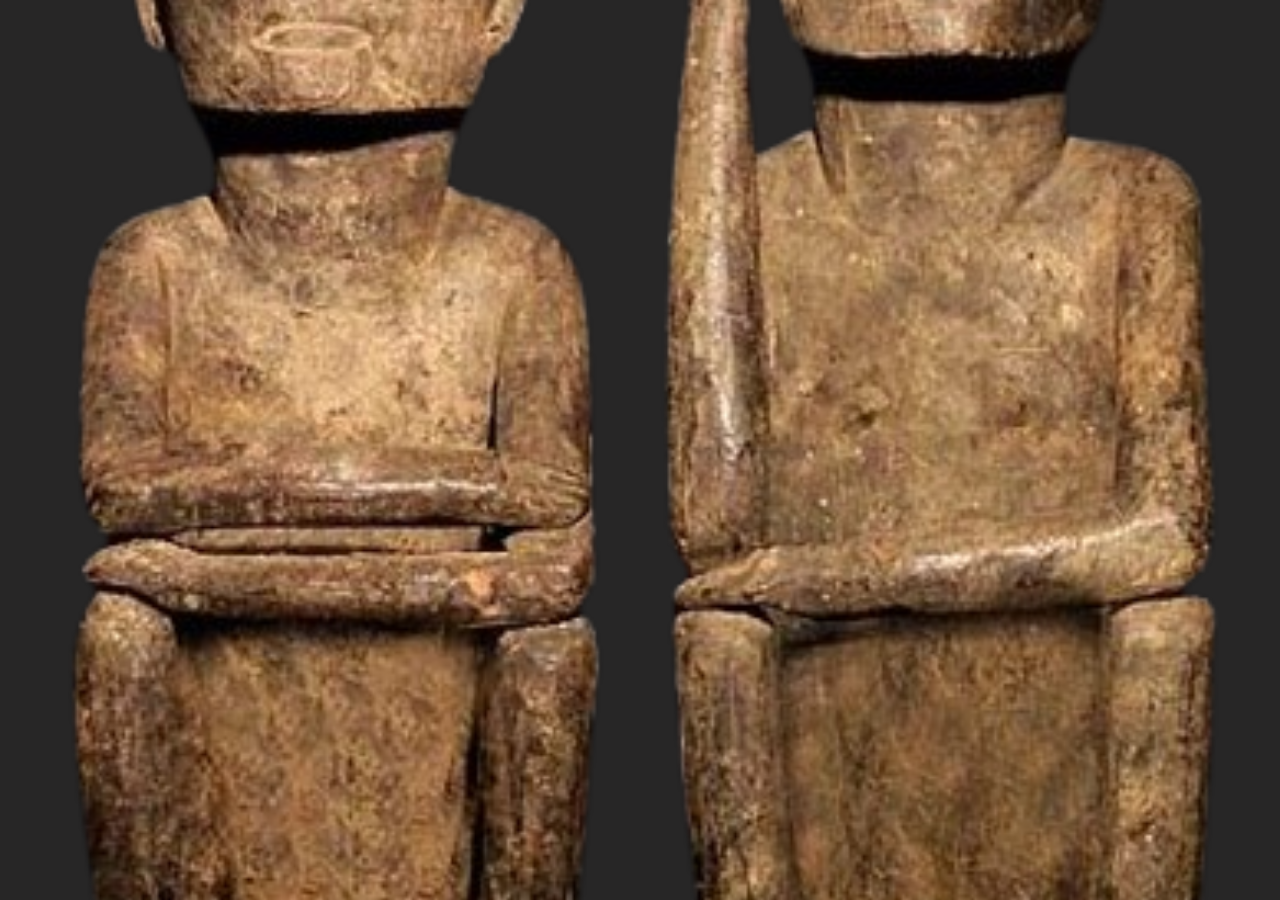
<file: index.html>
<!DOCTYPE html>
<html lang="en">
  <head>
    <meta charset="UTF-8" />
    <meta name="viewport" content="width=device-width, initial-scale=1.0" />
    <title>SLU Museum</title>
    <link rel="stylesheet" href="styles.css" />
    <link rel="icon" href="img/favicon.png" type="image/x-icon" />
  </head>
  <body class="welcome-body">
    <header class="banner">
      <div class="logo-container">
        <img src="img/logo.png" alt="Logo" class="logo" />
      </div>
    </header>
    <div class="welcome-container">
      <a href="access.html" class="btn-red">Get Started</a>
    </div>
  </body>
</html>
</file>
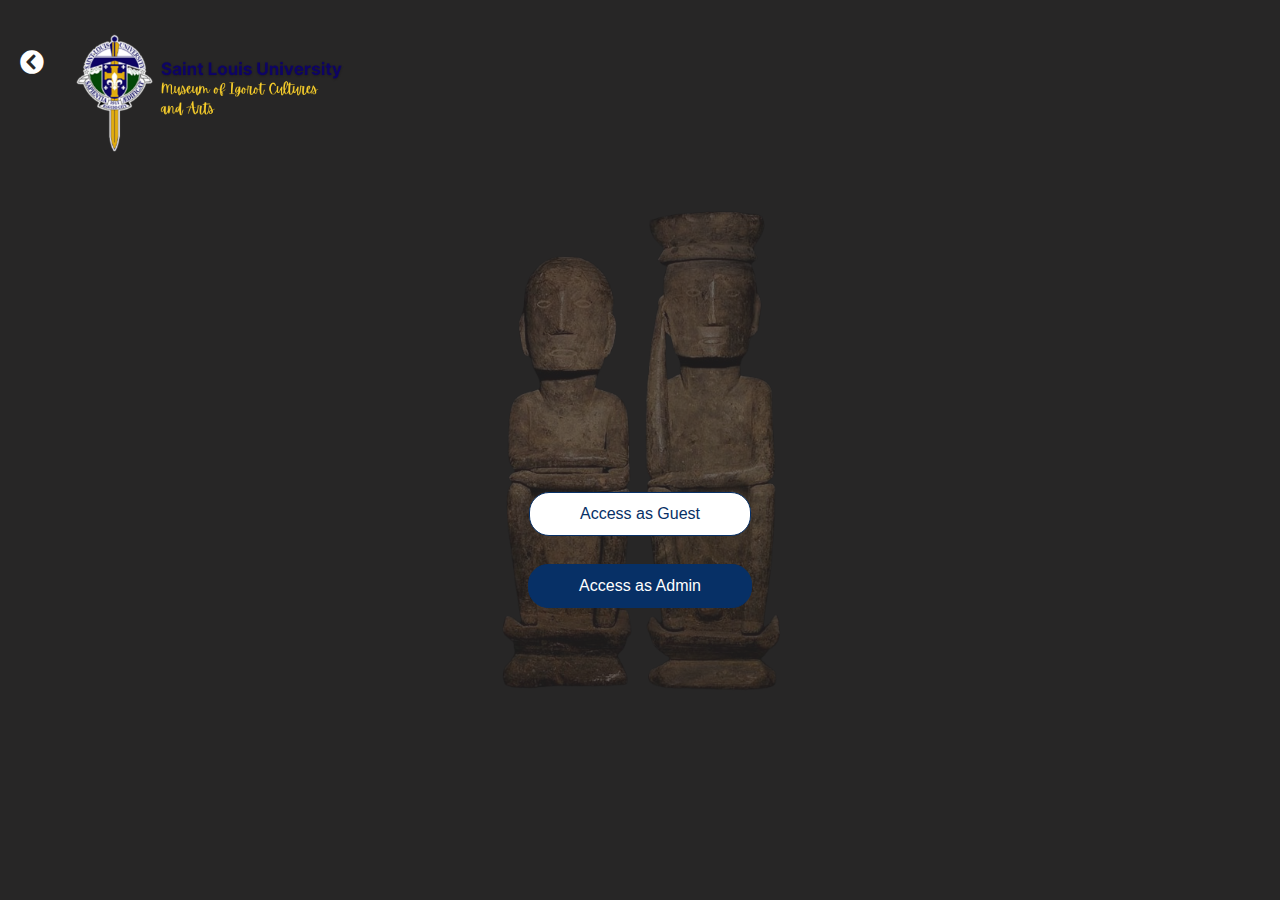
<file: access.html>
<!DOCTYPE html>
<html lang="en">
  <head>
    <meta charset="UTF-8" />
    <meta name="viewport" content="width=device-width, initial-scale=1.0" />
    <title>Welcome to Kultoura</title>
    <!-- Link to Font Awesome CSS -->
    <link
      rel="stylesheet"
      href="https://cdnjs.cloudflare.com/ajax/libs/font-awesome/5.15.0/css/all.min.css"
    />
    <link rel="icon" href="img/favicon.png" type="image/x-icon" />
    <link href="img/favicon.png" rel="icon" />
    <!-- Your custom stylesheet -->
    <link rel="stylesheet" href="styles.css" />
  </head>
  <body class="access-body">
    <div class="back-button-container">
      <a href="index.html"
        ><i
          class="fa fa-chevron-circle-left"
          aria-hidden="true"
          style="color: #ffffff; font-size: x-large"
        ></i
      ></a>
    </div>
    <div class="welcome-container">
      <div class="access-buttons">
        <a href="guest-login.html" class="btn-white">Access as Guest</a>
        <br />
        <a href="admin-login.html" class="btn-red">Access as Admin</a>
      </div>
    </div>
    <div class="logo-container">
      <img src="img/logo.png" alt="Logo" class="logo" />
    </div>
  </body>
</html>
</file>
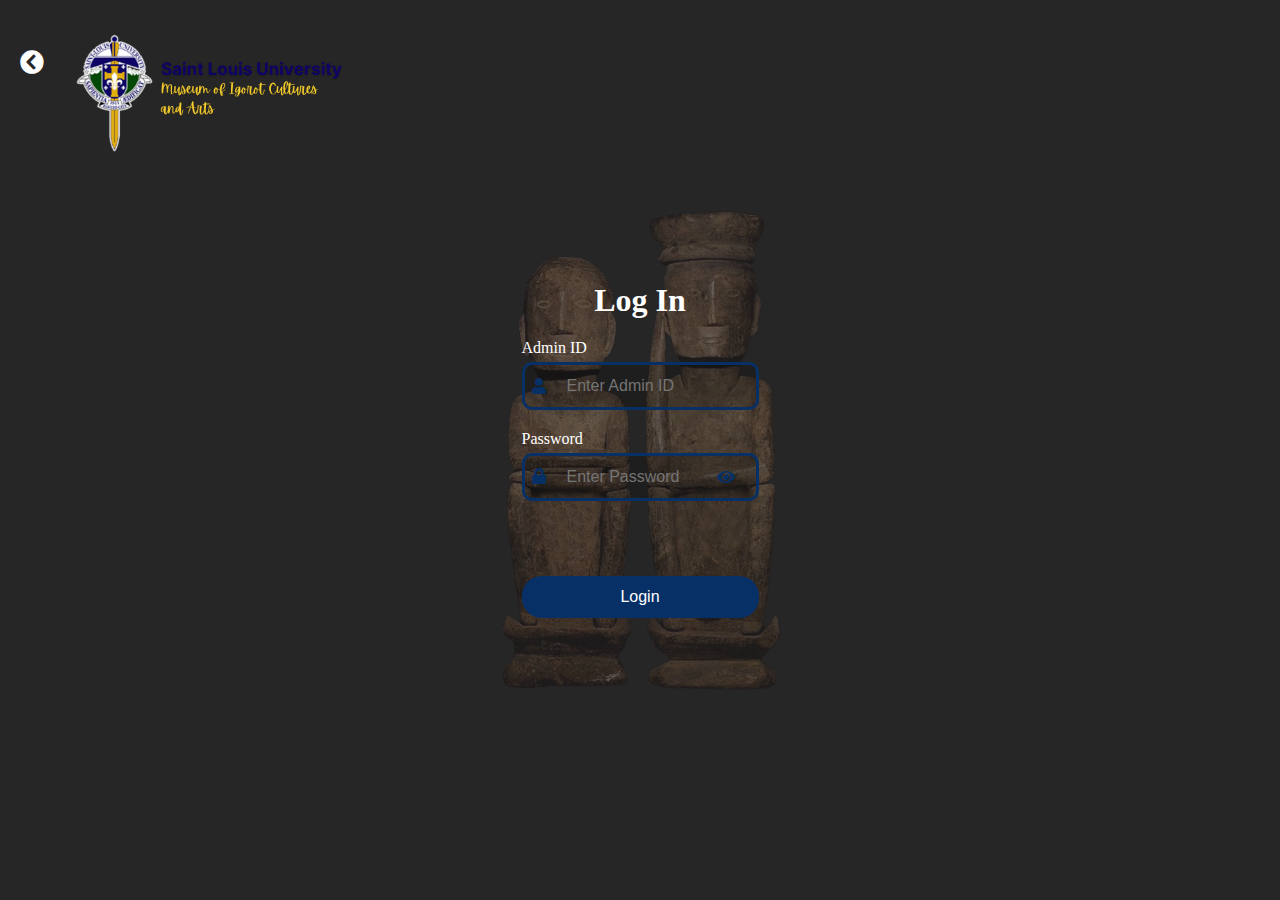
<file: admin-login.html>
<!DOCTYPE html>
<html lang="en">
  <head>
    <meta charset="UTF-8" />
    <meta name="viewport" content="width=device-width, initial-scale=1.0" />
    <title>Login to Kultoura</title>
    <link rel="stylesheet" href="styles.css" />
    <!-- Include Font Awesome -->
    <link
      href="https://cdnjs.cloudflare.com/ajax/libs/font-awesome/5.15.0/css/all.min.css"
      rel="stylesheet"
    />
    <link rel="icon" href="img/favicon.png" type="image/x-icon" />
    <link href="img/favicon.png" rel="icon" />
  </head>
  <body class="login-body">
    <div class="container">
      <div class="logo-container">
        <img src="img/logo.png" alt="Logo" class="logo" />
      </div>
      <!-- Back button container -->
      <div class="back-button-container">
        <a href="access.html"
          ><i
            class="fa fa-chevron-circle-left"
            aria-hidden="true"
            style="color: #ffffff; font-size: x-large"
          ></i
        ></a>
      </div>
      <div class="login-container">
        <h1>Log In</h1>
        <form>
          <div class="input-container">
            <p style="text-align: left; font-weight: lighter; font-size: 16px">
              Admin ID
            </p>
            <input
              type="text"
              class="input-field"
              placeholder="Enter Admin ID"
            />
            <i class="fa fa-user"></i>
          </div>
          <div class="input-container">
            <p style="text-align: left; font-weight: lighter; font-size: 16px">
              Password
            </p>
            <input
              type="password"
              class="input-field"
              placeholder="Enter Password"
              id="password-field"
            />
            <i class="fa fa-lock icon-left"></i>
            <i class="fa fa-eye toggle-password" id="toggle-password"></i>
          </div>
          <button type="submit" class="btn-login">Login</button>
        </form>
      </div>
    </div>
    <script src="scripts.js"></script>
  </body>
</html>
</file>
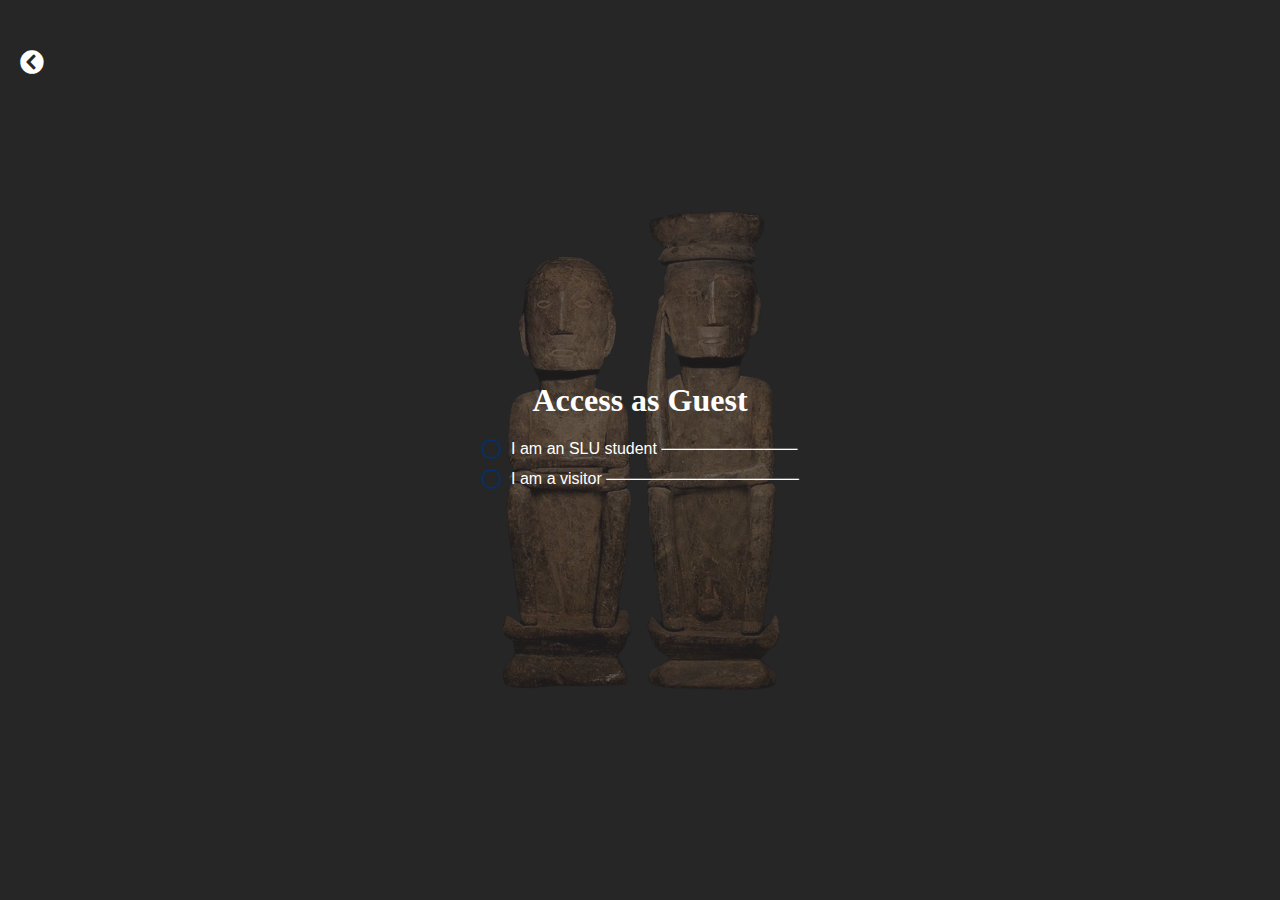
<file: guest-login.html>
<!DOCTYPE html>
<html lang="en">
  <head>
    <meta charset="UTF-8" />
    <meta name="viewport" content="width=device-width, initial-scale=1.0" />
    <title>Access as Guest</title>
    <link rel="stylesheet" href="styles.css" />
    <!-- Include Font Awesome -->
    <link
      href="https://cdnjs.cloudflare.com/ajax/libs/font-awesome/5.15.0/css/all.min.css"
      rel="stylesheet"
    />
    <link rel="icon" href="img/favicon.png" type="image/x-icon" />
    <link href="img/favicon.png" rel="icon" />
  </head>
  <body class="access-body">
    <div class="container">
      <!-- Back button container -->
      <div class="back-button-container">
        <a href="access.html"
          ><i
            class="fa fa-chevron-circle-left"
            aria-hidden="true"
            style="color: #ffffff; font-size: x-large"
          ></i
        ></a>
      </div>
      <div class="access-container">
        <h1 style="color: #ffffff">Access as Guest</h1>
        <form>
          <div class="checkbox-container">
            <label class="custom-radio">
              <input
                type="radio"
                name="access-type"
                value="student"
                id="student-radio"
                onchange="toggleForm('student');"
              />
              <span class="custom-radio-span"></span>
              I am an SLU student ────────────
            </label>
            <label class="custom-radio">
              <input
                type="radio"
                name="access-type"
                value="visitor"
                id="visitor-radio"
                onchange="toggleForm('visitor');"
              />
              <span class="custom-radio-span"></span>
              I am a visitor ─────────────────
            </label>
          </div>
          <div id="student-form" class="form-container hidden">
            <div class="input-container">
              <p
                style="text-align: left; font-weight: lighter; font-size: 16px"
              >
                ID Number
              </p>
              <input
                type="text"
                class="input-field"
                placeholder="Enter ID Number"
              />
            </div>
            <div class="input-container">
              <p
                style="text-align: left; font-weight: lighter; font-size: 16px"
              >
                School
              </p>
              <select class="input-field">
                <option value="" disabled selected>Select School</option>
                <option value="school1">Basic Education School</option>
                <option value="school1">
                  School of Accountancy, Management, Computing and Information
                  Studies
                </option>
                <option value="school1">School of Advanced Studies</option>
                <option value="school2">
                  School of Engineering and Architecture
                </option>
                <option value="school2">School of Law</option>
                <option value="school2">School of Medicine</option>
                <option value="school2">
                  School of Nursing, Allied Health, and Biological Sciences
                </option>
                <option value="school2">
                  School of Teacher Education and Liberal Arts
                </option>
                <!-- Add more schools as needed -->
              </select>
            </div>
          </div>
          <div id="visitor-form" class="form-container hidden">
            <div class="input-container">
              <p
                style="text-align: left; font-weight: lighter; font-size: 16px"
              >
                Visitor Name
              </p>
              <input
                type="text"
                class="input-field"
                placeholder="Enter Visitor Name"
              />
            </div>
            <div class="input-container">
              <p
                style="text-align: left; font-weight: lighter; font-size: 16px"
              >
                School
              </p>
              <input
                type="text"
                class="input-field"
                placeholder="Enter School"
              />
            </div>
          </div>
          <button
            type="submit"
            class="btn-access"
            id="btn-submit"
            style="display: none"
          >
            Submit
          </button>
        </form>
      </div>
    </div>
    <script src="scripts.js"></script>
    <script>
      function toggleForm(type) {
        var studentForm = document.getElementById("student-form");
        var visitorForm = document.getElementById("visitor-form");
        var submitButton = document.getElementById("btn-submit");

        if (type === "student") {
          studentForm.classList.remove("hidden");
          visitorForm.classList.add("hidden");
          submitButton.style.display = "block";
        } else if (type === "visitor") {
          visitorForm.classList.remove("hidden");
          studentForm.classList.add("hidden");
          submitButton.style.display = "block";
        }
      }
    </script>
  </body>
</html>
</file>
<file: styles.css>
* {
    box-sizing: border-box;
    margin: 0;
    padding: 0;
}

body {
    font-family: 'Inter', sans-serif;
    background-color: #272626; /* Dark background */
    color: #FFFFFF;
    display: flex;
    justify-content: center;
    align-items: center;
    height: 100vh;
}

h1, h2 {
    font-family: 'Jomolhari', serif;
    color: #073066;
    margin-bottom: 10px;
}

span {
    font-family: 'Inter' sans-serif;
}

p {
    font-family: 'Jomolhari', serif;
}

/* Welcome Page Styles */
.welcome-body {
    background: url('img/bulul.png') no-repeat center center fixed, #272626; /* Image overlaid on a dark background */
    background-size: cover; /* Ensure the image covers the entire container */
    box-shadow: none; /* Remove the box-shadow */
    display: flex;
    justify-content: center;
    align-items: center;
    height: 100vh;
    background-color: #272626(0, 0, 0, 0.8); /* Dark overlay for better visibility */
    opacity: 0;
    animation: backgroundAnimation 5s forwards; /* Adjust duration as needed */
}

@keyframes backgroundAnimation {
    from {
        opacity: 0;
        background-size: 300px;
    }
    to {
        opacity: 1;
        background-size: 310px;
    }
}

.welcome-container {
    margin-top: 250px;
    text-align: center;
    padding: 50px;
    border-radius: 20px;
    box-shadow: none;
    margin-bottom: 50px;
}

.welcome-container h1 {
    color: #FFFFFF;
    font-size: x-large;
    font-weight: lighter;
}

/* Login Page Styles */
.login-body {
    background: url('img/bulul-low-op.png') no-repeat center center fixed;
    background-color: #272626;
    background-size: 300px; /* Adjust as needed */
    box-shadow: none; /* Remove the box-shadow */
}

.login-container {
    display: flex;
    flex-direction: column;
    align-items: center;
    padding: 20px;
    margin: auto;
    border-radius: 20px;
    box-shadow: none;
    max-width: 400px;
    width: 100%;
    text-align: center;
}

.login-container h1 {
    color: #FFFFFF;
}

/*Access as Guest Styles*/
.access-container {
    text-align: center;
    padding: 10px;
    border-radius: 20px;
    box-shadow: none;
    max-width: 400px;
    width: 100%;
    box-shadow: none;
}

.checkbox-container {
    display: flex;
    flex-direction: column;
    align-items: flex-start;    
    margin-bottom: 20px;
}

.input-container {
    margin-bottom: 10px;
}

.input-field {
    width: 100%;
    padding: 10px;
    margin-top: 5px;
    border: 1px solid #073066;
    border-radius: 5px;
    background-color: rgba(28, 28, 28, 0.8);
    color: #FFFFFF;
    outline: none;
    font-size: 16px;
}

.hidden {
    display: none;
}

h1, .header1 {
    font-family: 'Jomolhari', serif;
    color: #073066;
    margin-bottom: 20px;
}

li {
    font-family: 'Inter', sans-serif;
}

form {
    display: flex;
    flex-direction: column;
    width: 100%;
}

.input-container {
    position: relative;
    margin-bottom: 10px;
}

.input-container input {
    padding-left: 30px; /* Space for the icon */
    padding-right: 12px; /* Adjust as necessary */
    padding-top: 10px; /* Adjust vertical padding to center text */
    padding-bottom: 10px; /* Adjust vertical padding to center text */
    width: 100%; /* Ensures the input field spans the container */
    border: 1px solid #073066;
    border-radius: 5px;
    text-indent: 30px; /* Creates a tabbed effect for the input text */
    background-color: rgba(0, 0, 0, 0.2);
    color: #073066;
    outline: none;
    font-size: 16px;
}

.input-container .toggle-password {
    position: absolute;
    right: 100px;
    left: 195px;
    transform: translateY(-15%);
    cursor: pointer;
    color: #073066;
}  

.input-container i {
    position: absolute;
    left: 10px;
    top: 50%;
    transform: translateY(-10%);
    color: #073066; /* Adjust icon color as needed */
}

.input-container .icon-left {
    left: 10px;
    top: 40px;
}

input[type="text"],
input[type="password"] {
    padding: 12px;
    margin-bottom: 10px;
    border: 3px solid #073066;
    border-radius: 10px;
    outline: none;
    font-size: 16px;
    color: #FFFFFF;
}

button {
    background-color: #073066;
    color: #FFFFFF;
    border: none;
    padding: 12px 20px;
    cursor: pointer;
    border-radius: 20px;
    font-size: 16px;
    text-decoration: none;
    transition: background-color 0.3s ease-in-out;
    margin-top: 55px; /* Adjusted margin */
}

button:hover {
    background-color: #073066;
}

/* Red button styles */
.btn-red {
    background-color: #073066;
    color: #FFFFFF;
    border: 1.25px solid #073066;
    padding: 12px 50px;
    cursor: pointer;
    border-radius: 20px;
    font-size: 16px;
    text-decoration: none;
    display: inline-block;
    margin: 5px;
    transition: background-color 0.3s ease-in-out;
}

.btn-red:hover {
    background-color: #FFFFFF; /* Darkened primary color */
    color: #073066;
    border: 1.25px solid #073066;
}

/* White button styles */
.btn-white {
    background-color:#FFFFFF;
    color: #073066;
    border: 1.25px solid #073066;
    padding: 12px 50px;
    cursor: pointer;
    border-radius: 20px;
    font-size: 16px;
    text-decoration: none;
    display: inline-block;
    margin: 5px;
    transition: background-color 0.3s ease-in-out;
}

.btn-white:hover {
    background-color: #073066; /* Darkened primary color */
    color: #FFFFFF;
    border: 1.25px solid #FFFFFF;
}

.access-body {
    font-family: 'Inter', sans-serif;
    background: url('img/bulul-low-op.png') no-repeat center center fixed, #272626; /* Image overlaid on a dark background */
    background-size: 300px; /* Adjust as needed */
    display: flex;
    justify-content: center;
    align-items: center;
    height: 100vh;
    position: relative; /* Ensure relative positioning for absolute logo */
    color: #FFFFFF;
}

.access-buttons {
    display: flex;
    flex-direction: column; /* Ensure buttons stack vertically */
    align-items: center; /* Center align items horizontally */
}

.custom-radio {
    display: flex;
    align-items: center;
    cursor: pointer;
    position: relative;
    margin-bottom: 10px;
}

.custom-radio input[type="radio"] {
    display: none; /* Hide the actual radio button */
}

.custom-radio input[type="radio"] + .custom-radio-span {
    width: 20px;
    height: 20px;
    border: 2px solid #073066;
    border-radius: 50%;
    display: inline-block;
    position: relative;
    margin-right: 10px;
}

.custom-radio input[type="radio"]:checked + .custom-radio-span::before {
    content: '';
    width: 10px;
    height: 10px;
    background-color: #073066;
    border-radius: 50%;
    position: absolute;
    top: 50%;
    left: 50%;
    transform: translate(-50%, -50%);
}

.form-container {
    width: 100%; /* Ensures both forms take up the same width */
    max-width: 100%; /* Prevents overflow beyond container */
    box-sizing: border-box; /* Includes padding and border in the element's total width and height */
    min-height: 200px; /* Set a minimum height for consistency */
}

.back-button-container {
    position: absolute;
    top: 50px;
    left: 20px;
}

.logo-container {
    position: absolute;
    top: 20px;
    left: 10px;
}

.logo {
    width: 300px; 
    height: auto;
    margin-left: 50px;
  }

/* Navbar styles */
nav{
    position: fixed;
    top: 0;
    left: 0;
    width: 100%;
    height: 100%;
    height: 70px;
    background: #1C1C1C;
    box-shadow: 0 1px 2px rgba(0, 0, 0, 0.2);
    z-index: 99;
  }
  nav .navbar{
    height: 100%;
    max-width: 1250px;
    width: 100%;
    display: flex;
    align-items: center;
    justify-content: space-between;
    margin: auto;
    /* background: red; */
    padding: 0 50px;
  }
  .navbar .logo a{
    font-size: 30px;
    color: #fff;
    text-decoration: none;
    font-weight: 600;
  }

  .navbar .logo img{
    margin-top: 10px;
    width: 50%;
  }
  nav .navbar .nav-links{
    line-height: 70px;
    height: 100%;
  }
  nav .navbar .links{
    display: flex;
  }
  nav .navbar .links li{
    position: relative;
    display: flex;
    align-items: center;
    justify-content: space-between;
    list-style: none;
    padding: 0 14px;
    color: #fff;
  }

  nav .navbar .links li a{
    height: 100%;
    text-decoration: none;
    white-space: nowrap;
    color: #fff;
    font-size: 16px;
    font-weight: 500;
  }
  .links li:hover .htmlcss-arrow,
  .links li:hover .js-arrow{
    transform: rotate(180deg);
    }
  
  nav .navbar .links li .arrow{
    /* background: red; */
    height: 100%;
    width: 22px;
    line-height: 70px;
    text-align: center;
    display: inline-block;
    color: #fff;
    transition: all 0.3s ease;
  }
  nav .navbar .links li .sub-menu{
    position: absolute;
    top: 70px;
    left: 0;
    line-height: 40px;
    background: #1C1C1C;
    box-shadow: 0 1px 2px rgba(0, 0, 0, 0.2);
    border-radius: 0 0 4px 4px;
    display: none;
    z-index: 2;
  }
  nav .navbar .links li:hover .htmlCss-sub-menu,
  nav .navbar .links li:hover .js-sub-menu{
    display: block;
  }

  .navbar .nav-links ul.links li a:hover {
    color: #073066; /* Color on hover */
    font-weight: 550;
  }

  .navbar .links li .sub-menu li{
    padding: 0 22px;
    border-bottom: 1px solid rgba(255,255,255,0.1);
  }
  .navbar .links li .sub-menu a{
    color: #fff;
    font-size: 15px;
    font-weight: 500;
  }
  .navbar .links li .sub-menu .more-arrow{
    line-height: 40px;
  }
  .navbar .links li .htmlCss-more-sub-menu{
     line-height: 40px; 
  }
  .navbar .links li .sub-menu .more-sub-menu{
    position: absolute;
    top: 0;
    left: 100%;
    border-radius: 0 4px 4px 4px;
    z-index: 1;
    display: none;
  }
  .links li .sub-menu .more:hover .more-sub-menu{
    display: block;
  }
  .navbar .search-box{
    position: relative;
     height: 40px;
    width: 40px;
  }
  .navbar .search-box i{
    position: absolute;
    height: 100%;
    width: 100%;
    line-height: 40px;
    text-align: center;
    font-size: 22px;
    color: #fff;
    font-weight: 600;
    cursor: pointer;
    transition: all 0.3s ease;
  }
  .navbar .search-box .input-box{
    position: absolute;
    right: calc(100% - 40px);
    top: 80px;
    height: 60px;
    width: 300px;
    background: #1C1C1C;
    border-radius: 6px;
    opacity: 0;
    pointer-events: none;
    transition: all 0.4s ease;
  }
  .navbar.showInput .search-box .input-box{
    top: 65px;
    opacity: 1;
    pointer-events: auto;
    background: #1C1C1C;
  }
  .search-box .input-box::before{
    content: '';
    position: absolute;
    height: 20px;
    width: 20px;
    background: #1C1C1C;
    right: 10px;
    top: -6px;
    transform: rotate(45deg);
  }
  .search-box .input-box input{
    position: absolute;
    top: 50%;
    left: 50%;
    border-radius: 4px;
    transform: translate(-50%, -50%);
    height: 35px;
    width: 280px;
    outline: none;
    padding: 0 15px;
    font-size: 16px;
    border: none;
  }
  .navbar .nav-links .sidebar-logo{
    display: none;
  }
  .navbar .bx-menu{
    display: none;
  }

  .start-scanning-container {
    position: fixed; /* Fixed positioning to stay in place */
    top: 50%; /* Center vertically */
    left: 50%; /* Center horizontally */
    transform: translate(-50%, -50%); /* Adjust position to be exactly center */
    display: flex;
    flex-direction: column; /* Stack image and button vertically */
    align-items: center;
    z-index: 1000; /* Ensure it's above other elements */
    opacity: 0; /* Start as invisible */
    animation: fadeIn 2s forwards; /* Apply fade-in animation */
}

@keyframes fadeIn {
    from {
        opacity: 0;
    }
    to {
        opacity: 1;
    }
}

  .btn-icon {
    width: 300px; 
    height: 300px; 
    margin-bottom: 10px;
}

/*Camera style*/
main {
  display: flex;
  flex-direction: column;
  justify-content: center;
  align-items: center;
  width: 100%;
  max-width: 400px;
  padding: 20px;
  background-color: #fff;
  box-shadow: 0 2px 10px rgba(0, 0, 0, 0.1);
  border-radius: 10px;
  margin: 20px auto;
}

#reader {
  width: 100%;
    max-width: 350px;
    height: auto;
    margin-bottom: 20px;
    align-items: center;
}

#result {
  text-align: center;
    font-size: 1.25rem;
    color: #333;
    word-wrap: break-word;
}

@media (min-width: 300px) and (max-width: 400px) {
  .controls {
      flex-direction: column;
  }

  .controls button {
      margin: 5px 0 !important;
  }
}

.controls > button > svg {
  height: 20px;
  width: 18px;
  text-align: center;
  margin: 0 auto;
  padding: 0;
}

.controls button:nth-child(1) {
  border: 2px solid #D2002E;
}

.controls button:nth-child(1) svg {
  color: #D2002E;
}

.controls button:nth-child(2) {
  border: 2px solid #008496;
}

.controls button:nth-child(2) svg {
  color: #008496;
}

.controls button:nth-child(3) {
  border: 2px solid #00B541;
}

.controls button:nth-child(3) svg {
  color: #00B541;
}

.controls > button {
  width: 45px;
  height: 45px;
  text-align: center;
  border-radius: 100%;
  margin: 0 6px;
  background: transparent;
}

.controls > button:hover svg {
  color: white;
}
  
/*Widescreen monitor*/
@media screen and (min-width: 1920px) {
    .welcome-body, .login-body, .access-body {
        background-size: cover; 
    }
    
    .welcome-container, .login-container, .access-container {
        max-width: 1600px; 
        padding: 100px; 
    }

    .btn-red, .btn-white {
        padding: 15px 60px; 
        background-color: #073066;
        color: #FFFFFF;
        border: 1.25px solid #073066;
        padding: 12px 50px;
        cursor: pointer;
        border-radius: 20px;
        font-size: 16px;
        text-decoration: none;
        display: inline-block;
        margin: 5px;
        transition: background-color 0.3s ease-in-out;
    }

    .input-container .toggle-password {
        position: relative;
        right: -120px; 
        top: 50%; 
        transform: translateY(-100%);
        cursor: pointer;
        color: #073066;
    }

    .nav {
        padding: 15px 100px;
      }
      .nav .search-box {
        right: 150px;
      }

      nav .navbar{
        padding: 0 25px;
      }
    
      nav .navbar .logo a{
        size: 30px;
      }

      .img {
        size: 30px;
      }

      .logo {
        margin-left: 50px;
      }
}


/*Laptop*/
@media (max-width: 992px) {
    nav .navbar{
        padding: 0 25px;
      }
    
      nav .navbar .logo a{
        font-size: 27px;
      }
      nav .navbar .links li{
        padding: 0 10px;
        white-space: nowrap;
      }
      nav .navbar .links li a{
        font-size: 15px;
      }
      .wrapper .carousel { 
        grid-auto-columns: calc((100% / 2) - 9px); 
  
    } 
}

/*Tablet*/
@media (max-width:800px){

    .navbar .bx-menu{
      display: block;
    }
    nav .navbar .nav-links{
      position: fixed;
      top: 0;
      left: -100%;
      display: block;
      max-width: 270px;
      width: 100%;
      background:  #1C1C1C;
      line-height: 40px;
      padding: 20px;
      box-shadow: 0 5px 10px rgba(0, 0, 0, 0.2);
      transition: all 0.5s ease;
      z-index: 1000;
    }

    .navbar .nav-links{
      display: flex;
      align-items: center;
      justify-content: space-between;
    }

    .sidebar-logo .logo-name{
      font-size: 25px;
      color: #073066;
    }
      .sidebar-logo  i,
      .navbar .bx-menu{
        font-size: 25px;
        color: #073066;
      }
    nav .navbar .links{
      display: block;
      margin-top: 20px;
    }
    nav .navbar .links li .arrow{
      line-height: 40px;
    }
  nav .navbar .links li{
      display: block;
    }
  nav .navbar .links li .sub-menu{
    position: relative;
    top: 0;
    box-shadow: none;
    display: none;
  }
  nav .navbar .links li .sub-menu li{
    border-bottom: none;
  
  }
  .navbar .links li .sub-menu .more-sub-menu{
    display: none;
    position: relative;
    left: 0;
  }
  .navbar .links li .sub-menu .more-sub-menu li{
    display: flex;
    align-items: center;
    justify-content: space-between;
  }
  .links li:hover .htmlcss-arrow,
  .links li:hover .js-arrow{
    transform: rotate(0deg);
    }
    .navbar .links li .sub-menu .more-sub-menu{
      display: none;
    }
    .navbar .links li .sub-menu .more span{
      /* background: red; */
      display: flex;
      align-items: center;
      /* justify-content: space-between; */
    }
  
    .links li .sub-menu .more:hover .more-sub-menu{
      display: none;
    }
    nav .navbar .links li:hover .htmlCss-sub-menu,
    nav .navbar .links li:hover .js-sub-menu{
      display: none;
    }
  .navbar .nav-links.show1 .links .htmlCss-sub-menu,
    .navbar .nav-links.show3 .links .js-sub-menu,
    .navbar .nav-links.show2 .links .more .more-sub-menu{
        display: block;
      }
      .navbar .nav-links.show1 .links .htmlcss-arrow,
      .navbar .nav-links.show3 .links .js-arrow{
          transform: rotate(180deg);
  }
      .navbar .nav-links.show2 .links .more-arrow{
        transform: rotate(90deg);
      }
  }

/* Responsive design */
@media screen and (max-width: 768px) {
    .login-container {
        padding: 20px;
    }
}

/*Phone*/
@media screen and (max-width: 576px) {
    .login-container {
        padding: 15px;
    }

    * {
        box-sizing: border-box;
        margin: 0;
        padding: 0;
    }
    
    body {
        font-family: 'Inter', sans-serif;
        background-color: #272626; /* Dark background */
        color: #FFFFFF;
        display: flex;
        justify-content: center;
        align-items: center;
        height: 100vh;
    }
    
    h1 {
        font-family: 'Jomolhari', serif;
        color: #073066;
        margin-bottom: 10px;
    }
    
    p {
        font-family: 'Jomolhari', serif;
    }
    
    /* Welcome Page Styles */
    .welcome-body {
        background: url('img/bulul.png') no-repeat center center fixed, #1C1C1C; /* Image overlaid on a dark background */
        background-size: 300px; /* Adjust as needed */
        box-shadow: none; /* Remove the box-shadow */
        display: flex;
        justify-content: center;
        align-items: center;
        height: 100vh;
        background-color: #161616;
    }
    
    .welcome-container {
        margin-top: 250px;
        text-align: center;
        padding: 50px;
        border-radius: 20px;
        box-shadow: none;
    }
    
    .welcome-container h1 {
        color: #FFFFFF;
        font-size: x-large;
        font-weight: lighter;
    }

    /*Camera*/
    main {
      display: flex;
      justify-content: center;
      align-items: center;
      flex-direction: column;
      padding: 20px;
  }
  
  #reader {
    padding: auto;
    width: 100%;
    max-width: 576px; /* Set to match the phone's resolution */
    height: auto;
    margin-bottom: 20px;
}

#result {
    text-align: center;
    font-size: 1.5rem;
    margin-top: 10px;
}

    /**/
    .banner {
        display: flex;
        flex-direction: column;
        align-items: center;
        text-align: center;
        margin-bottom: 30px; /* Adjust for spacing between banner and button */
    }
    /**/
    
    /* Login Page Styles */
    .login-body {
        background: url('img/bulul-low-op.png') no-repeat center center fixed;
        background-color: #1C1C1C;
        background-size: 300px; /* Adjust as needed */
        box-shadow: none; /* Remove the box-shadow */
    }
    
    .login-container {
        display: flex;
        flex-direction: column;
        align-items: center;
        padding: 20px;
        margin: auto;
        border-radius: 20px;
        box-shadow: none;
        max-width: 400px;
        width: 100%;
        text-align: center;
    }
    
    .login-container h1 {
        color: #FFFFFF;
    }
    
    /*Access as Guest Styles*/
    .access-container {
        text-align: center;
        padding: 10px;
        border-radius: 20px;
        box-shadow: none;
        max-width: 400px;
        width: 100%;
        box-shadow: none;
    }
    
    .checkbox-container {
        display: flex;
        flex-direction: column;
        align-items: flex-start;    
        margin-bottom: 20px;
    }
    
    .input-container {
        margin-bottom: 10px;
    }
    
    .input-field {
        width: 100%;
        padding: 10px;
        margin-top: 5px;
        border: 1px solid #073066;
        border-radius: 5px;
        background-color: rgba(28, 28, 28, 0.8);
        color: #FFFFFF;
        outline: none;
        font-size: 16px;
    }
    
    .hidden {
        display: none;
    }
    
    h1, .header1 {
        font-family: 'Jomolhari', serif;
        color: #073066;
        margin-bottom: 20px;
    }
    
    form {
        display: flex;
        flex-direction: column;
        width: 100%;
    }
    
    .input-container {
        position: relative;
        margin-bottom: 10px;
    }
    
    .input-container input {
        padding-left: 30px; /* Space for the icon */
        padding-right: 12px; /* Adjust as necessary */
        padding-top: 10px; /* Adjust vertical padding to center text */
        padding-bottom: 10px; /* Adjust vertical padding to center text */
        width: 100%; /* Ensures the input field spans the container */
        border: 1px solid #073066;
        border-radius: 5px;
        text-indent: 30px; /* Creates a tabbed effect for the input text */
        background-color: rgba(0, 0, 0, 0.2);
        color: #073066;
        outline: none;
        font-size: 16px;
    }
    
    .input-container .toggle-password {
        position: absolute;
        right: 100px;
        left: 195px;
        transform: translateY(-15%);
        cursor: pointer;
        color: #073066;
    }  
    
    .input-container i {
        position: absolute;
        left: 10px;
        top: 50%;
        transform: translateY(-10%);
        color: #073066; /* Adjust icon color as needed */
    }
    
    .input-container .icon-left {
        left: 10px;
        top: 40px;
    }
    
    input[type="text"],
    input[type="password"] {
        padding: 12px;
        margin-bottom: 10px;
        border: 3px solid #073066;
        border-radius: 10px;
        outline: none;
        font-size: 16px;
        color: #FFFFFF;
    }
    
    button {
        background-color: #073066;
        color: #FFFFFF;
        border: none;
        padding: 12px 20px;
        cursor: pointer;
        border-radius: 20px;
        font-size: 16px;
        text-decoration: none;
        transition: background-color 0.3s ease-in-out;
        margin-top: 55px; /* Adjusted margin */
    }
    
    button:hover {
        background-color: #073066;
    }
    
    /* Red button styles */
    .btn-red {
        background-color: #073066;
        color: #FFFFFF;
        border: 1.25px solid #073066;
        padding: 12px 50px;
        cursor: pointer;
        border-radius: 20px;
        font-size: 16px;
        text-decoration: none;
        display: inline-block;
        margin: 5px;
        transition: background-color 0.3s ease-in-out;
        position: relative;
        z-index: 10;
    }
    
    .btn-red:hover {
        background-color: #FFFFFF; /* Darkened primary color */
        color: #073066;
        border: 1.25px solid #073066;
    }
    
    /* White button styles */
    .btn-white {
        background-color:#FFFFFF;
        color: #073066;
        border: 1.25px solid #073066;
        padding: 12px 50px;
        cursor: pointer;
        border-radius: 20px;
        font-size: 16px;
        text-decoration: none;
        display: inline-block;
        margin: 5px;
        transition: background-color 0.3s ease-in-out;
        position: relative;
        z-index: 10; /* Ensures the button is clickable */
    }
    
    .btn-white:hover {
        background-color: #073066; /* Darkened primary color */
        color: #FFFFFF;
        border: 1.25px solid #FFFFFF;
    }
    
    .access-body {
        font-family: 'Inter', sans-serif;
        background: url('img/bulul-low-op.png') no-repeat center center fixed, #1C1C1C; /* Image overlaid on a dark background */
        background-size: 300px; /* Adjust as needed */
        display: flex;
        justify-content: center;
        align-items: center;
        height: 100vh;
        position: relative; /* Ensure relative positioning for absolute logo */
        color: #FFFFFF;
    }
    
    .access-buttons {
        display: flex;
        flex-direction: column; /* Ensure buttons stack vertically */
        align-items: center; /* Center align items horizontally */
    }
    
    .custom-radio {
        display: flex;
        align-items: center;
        cursor: pointer;
        position: relative;
        margin-bottom: 10px;
    }
    
    .custom-radio input[type="radio"] {
        display: none; /* Hide the actual radio button */
    }
    
    .custom-radio input[type="radio"] + .custom-radio-span {
        width: 20px;
        height: 20px;
        border: 2px solid #073066;
        border-radius: 50%;
        display: inline-block;
        position: relative;
        margin-right: 10px;
    }
    
    .custom-radio input[type="radio"]:checked + .custom-radio-span::before {
        content: '';
        width: 10px;
        height: 10px;
        background-color: #073066;
        border-radius: 50%;
        position: absolute;
        top: 50%;
        left: 50%;
        transform: translate(-50%, -50%);
    }
    
    .form-container {
        width: 100%; /* Ensures both forms take up the same width */
        max-width: 100%; /* Prevents overflow beyond container */
        box-sizing: border-box; /* Includes padding and border in the element's total width and height */
        min-height: 200px; /* Set a minimum height for consistency */
    }
    
    .back-button-container {
        position: absolute;
        top: 50px;
        left: 20px;
    }
    
    .logo-container {
        position: absolute;
        bottom: 10px;
        left: 50%;
        transform: translateX(-50%);
    }
    
    .logo {
        max-width: 180px;
        height: auto;
    }
}
</file>
